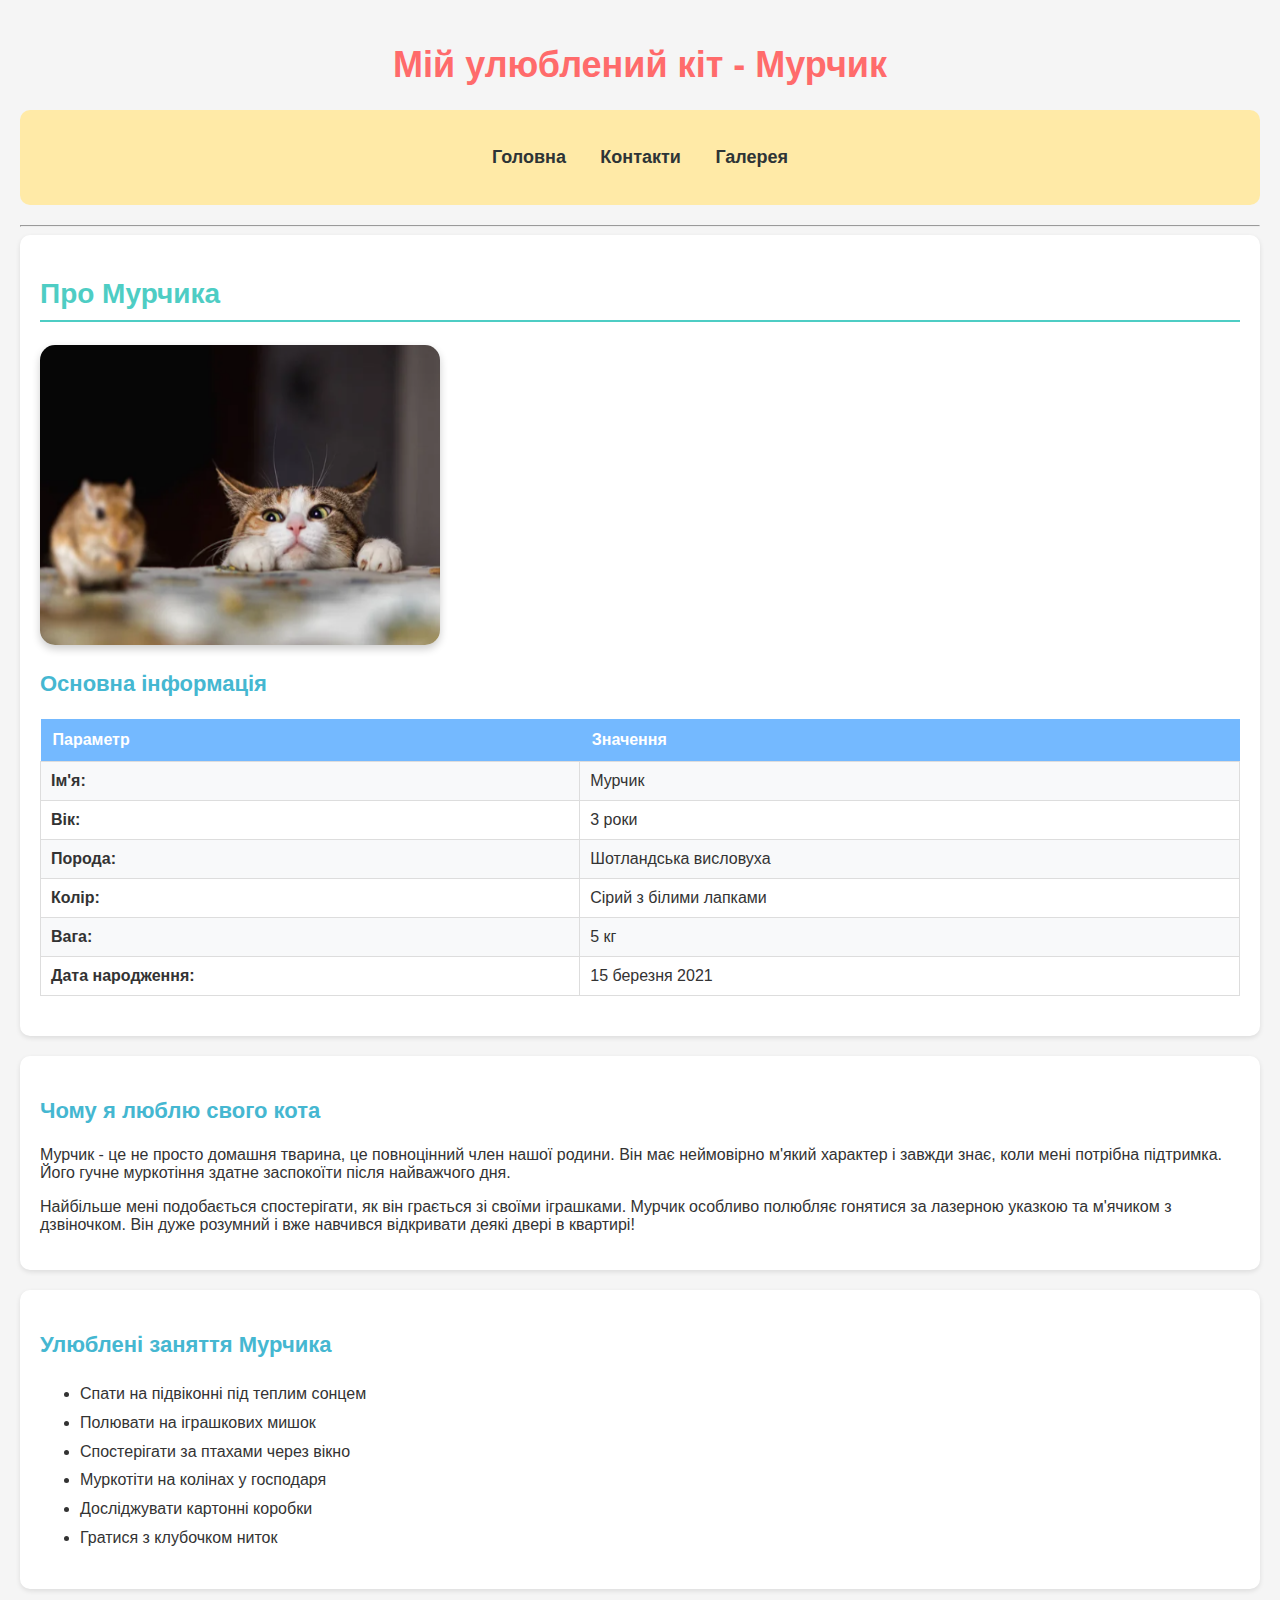
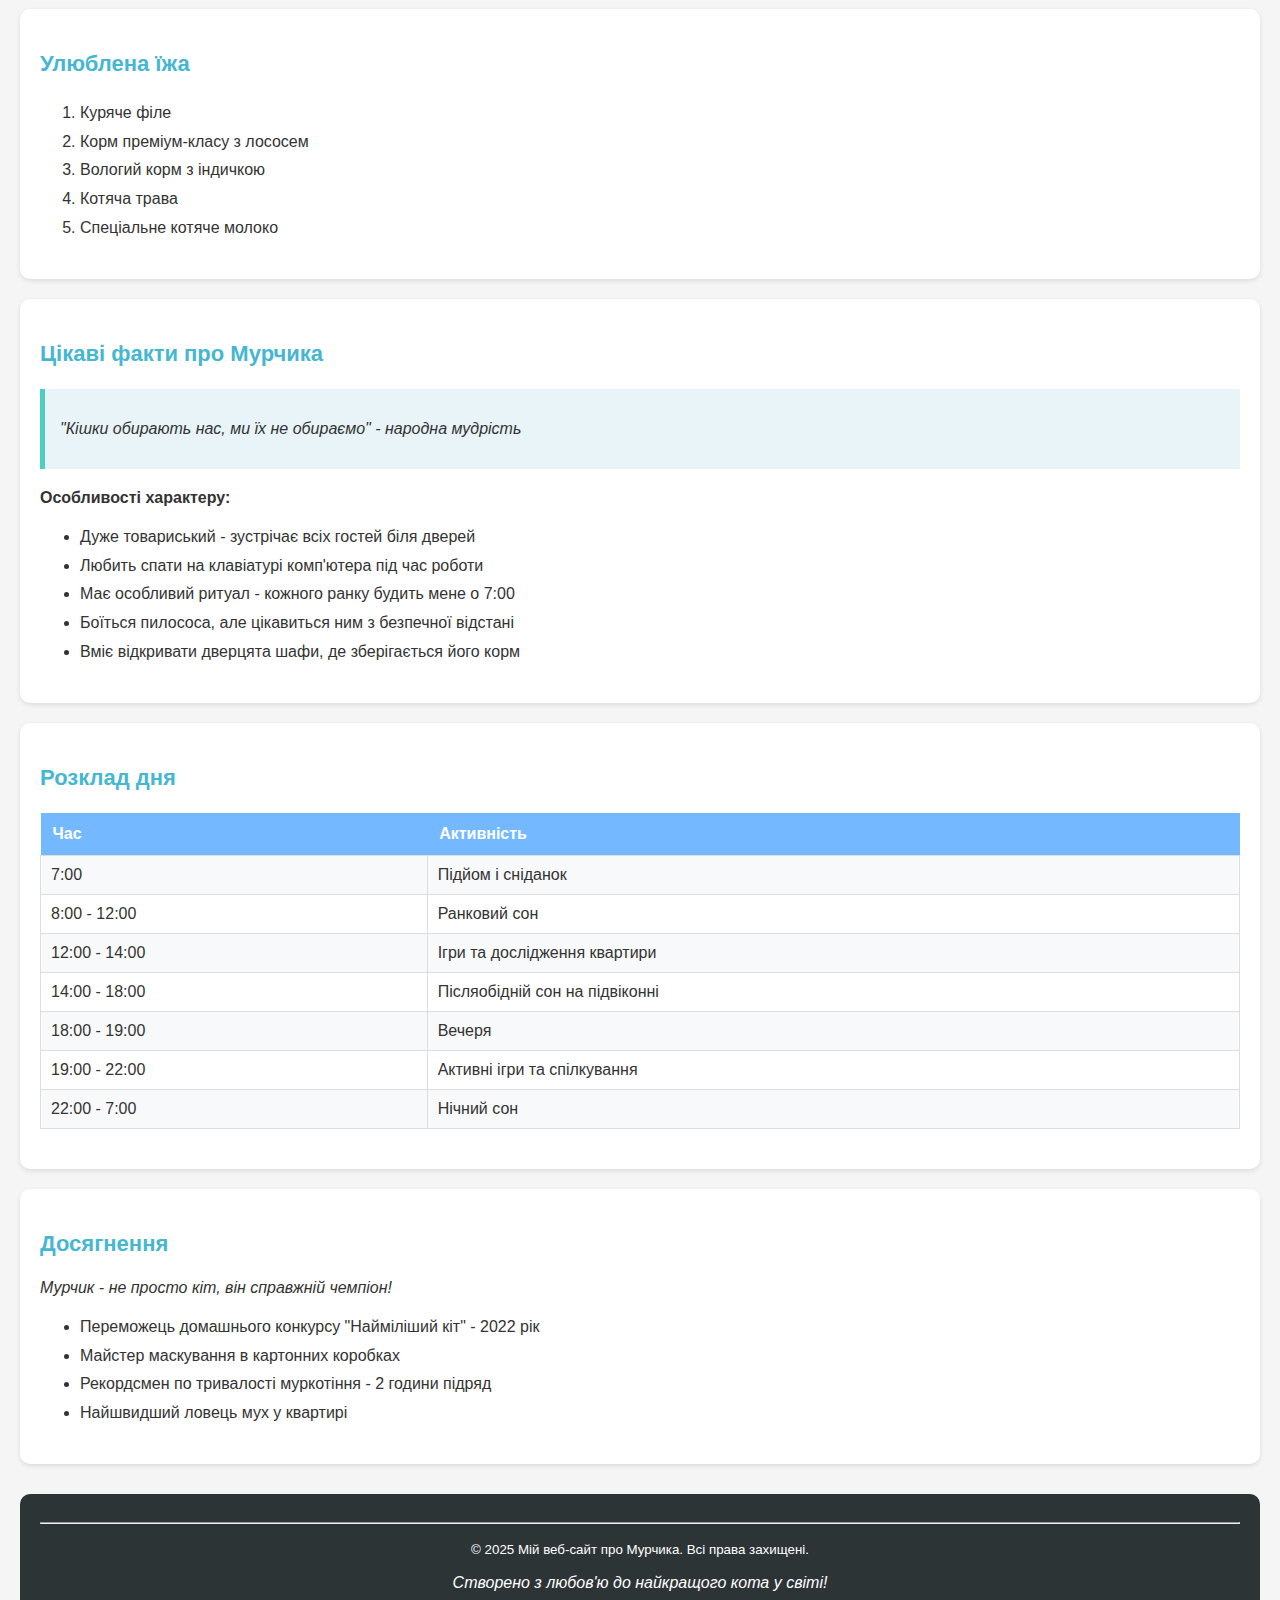
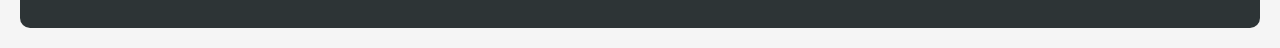
<file: index.html>
<!DOCTYPE html>
<html lang="uk">
<head>
    <meta charset="UTF-8">
    <meta name="viewport" content="width=device-width, initial-scale=1.0">
    <title>Про мого улюбленого кота Мурчика</title>
    <link rel="stylesheet" href="style.css">
</head>
<body>
    <header id="main-header">
        <h1 class="page-title">Мій улюблений кіт - Мурчик</h1>
        <nav class="main-navigation">
            <ul>
                <li><a href="index.html">Головна</a></li>
                <li><a href="pages/contact.html">Контакти</a></li>
                <li><a href="pages/gallery.html">Галерея</a></li>
            </ul>
        </nav>
        <hr>
    </header>

    <main id="main-content">
        <section class="about-section">
            <h2>Про Мурчика</h2>
            <img src="photos/cat.png" alt="Мій кіт Мурчик" width="400" height="300">
            
            <h3>Основна інформація</h3>
            <table class="info-table">
                <tr>
                    <th>Параметр</th>
                    <th>Значення</th>
                </tr>
                <tr>
                    <td><strong>Ім'я:</strong></td>
                    <td>Мурчик</td>
                </tr>
                <tr>
                    <td><strong>Вік:</strong></td>
                    <td>3 роки</td>
                </tr>
                <tr>
                    <td><strong>Порода:</strong></td>
                    <td>Шотландська висловуха</td>
                </tr>
                <tr>
                    <td><strong>Колір:</strong></td>
                    <td>Сірий з білими лапками</td>
                </tr>
                <tr>
                    <td><strong>Вага:</strong></td>
                    <td>5 кг</td>
                </tr>
                <tr>
                    <td><strong>Дата народження:</strong></td>
                    <td>15 березня 2021</td>
                </tr>
            </table>
        </section>

        <section class="description-section">
            <h3>Чому я люблю свого кота</h3>
            <p>
                Мурчик - це не просто домашня тварина, це повноцінний член нашої родини. 
                Він має неймовірно м'який характер і завжди знає, коли мені потрібна підтримка. 
                Його гучне муркотіння здатне заспокоїти після найважчого дня.
            </p>
            <p>
                Найбільше мені подобається спостерігати, як він грається зі своїми іграшками. 
                Мурчик особливо полюбляє гонятися за лазерною указкою та м'ячиком з дзвіночком. 
                Він дуже розумний і вже навчився відкривати деякі двері в квартирі!
            </p>
        </section>

        <section class="activities-section">
            <h3>Улюблені заняття Мурчика</h3>
            <ul class="activities-list">
                <li>Спати на підвіконні під теплим сонцем</li>
                <li>Полювати на іграшкових мишок</li>
                <li>Спостерігати за птахами через вікно</li>
                <li>Муркотіти на колінах у господаря</li>
                <li>Досліджувати картонні коробки</li>
                <li>Гратися з клубочком ниток</li>
            </ul>
        </section>

        <section class="food-section">
            <h3>Улюблена їжа</h3>
            <ol class="food-list">
                <li>Куряче філе</li>
                <li>Корм преміум-класу з лососем</li>
                <li>Вологий корм з індичкою</li>
                <li>Котяча трава</li>
                <li>Спеціальне котяче молоко</li>
            </ol>
        </section>

        <section class="facts-section">
            <h3>Цікаві факти про Мурчика</h3>
            <blockquote>
                <p>"Кішки обирають нас, ми їх не обираємо" - народна мудрість</p>
            </blockquote>
            <p><strong>Особливості характеру:</strong></p>
            <ul>
                <li>Дуже товариський - зустрічає всіх гостей біля дверей</li>
                <li>Любить спати на клавіатурі комп'ютера під час роботи</li>
                <li>Має особливий ритуал - кожного ранку будить мене о 7:00</li>
                <li>Боїться пилососа, але цікавиться ним з безпечної відстані</li>
                <li>Вміє відкривати дверцята шафи, де зберігається його корм</li>
            </ul>
        </section>

        <section class="schedule-section">
            <h3>Розклад дня</h3>
            <table class="schedule-table">
                <tr>
                    <th>Час</th>
                    <th>Активність</th>
                </tr>
                <tr>
                    <td>7:00</td>
                    <td>Підйом і сніданок</td>
                </tr>
                <tr>
                    <td>8:00 - 12:00</td>
                    <td>Ранковий сон</td>
                </tr>
                <tr>
                    <td>12:00 - 14:00</td>
                    <td>Ігри та дослідження квартири</td>
                </tr>
                <tr>
                    <td>14:00 - 18:00</td>
                    <td>Післяобідній сон на підвіконні</td>
                </tr>
                <tr>
                    <td>18:00 - 19:00</td>
                    <td>Вечеря</td>
                </tr>
                <tr>
                    <td>19:00 - 22:00</td>
                    <td>Активні ігри та спілкування</td>
                </tr>
                <tr>
                    <td>22:00 - 7:00</td>
                    <td>Нічний сон</td>
                </tr>
            </table>
        </section>

        <section class="achievements-section">
            <h3>Досягнення</h3>
            <p><em>Мурчик - не просто кіт, він справжній чемпіон!</em></p>
            <ul>
                <li>Переможець домашнього конкурсу "Найміліший кіт" - 2022 рік</li>
                <li>Майстер маскування в картонних коробках</li>
                <li>Рекордсмен по тривалості муркотіння - 2 години підряд</li>
                <li>Найшвидший ловець мух у квартирі</li>
            </ul>
        </section>
    </main>

    <footer id="main-footer">
        <hr>
        <p><small>&copy; 2025 Мій веб-сайт про Мурчика. Всі права захищені.</small></p>
        <p><em>Створено з любов'ю до найкращого кота у світі!</em></p>
    </footer>
</body>
</html>
</file>
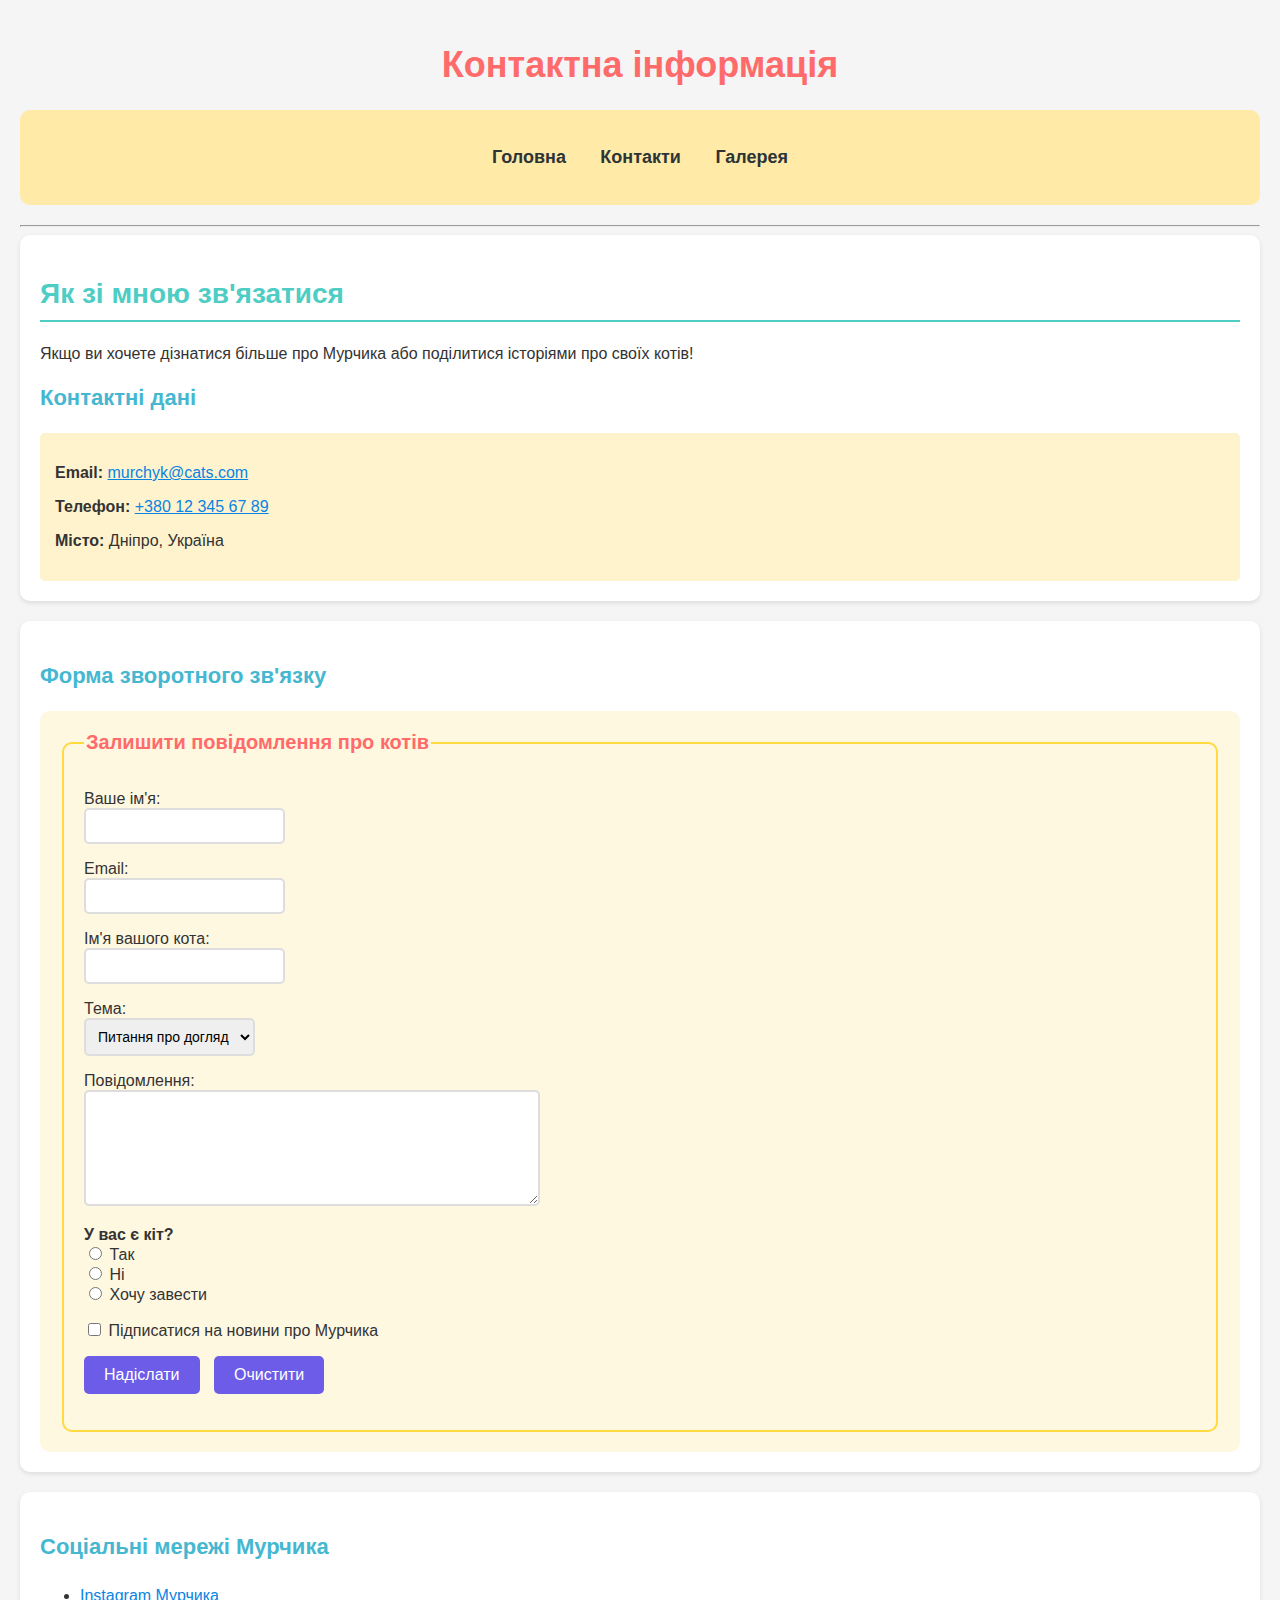
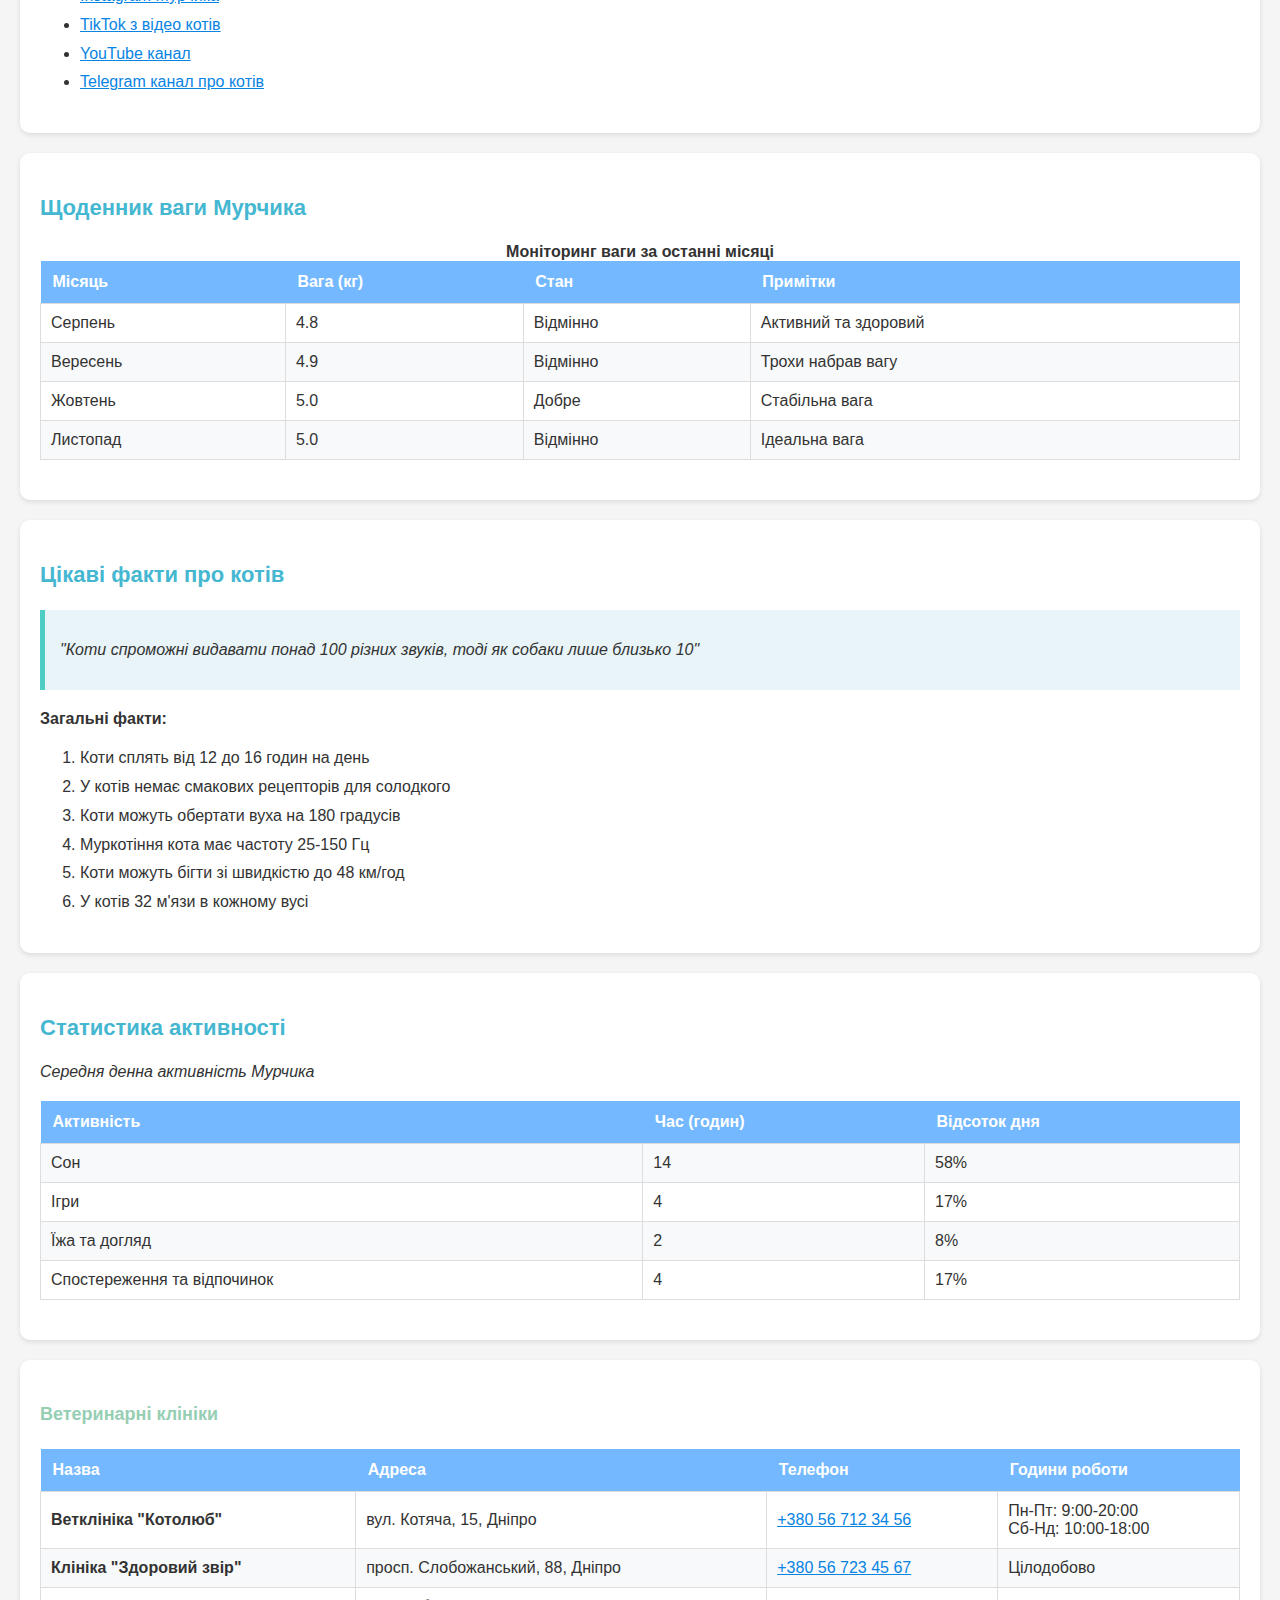
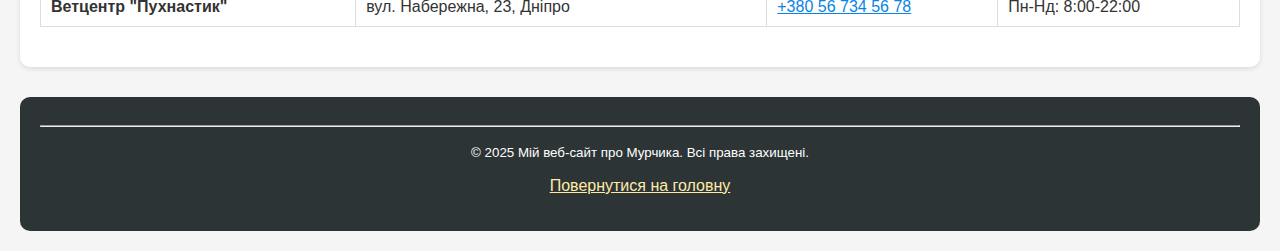
<file: pages/contact.html>
<!DOCTYPE html>
<html lang="uk">
<head>
    <meta charset="UTF-8">
    <meta name="viewport" content="width=device-width, initial-scale=1.0">
    <title>Контакти - Мурчик</title>
    <link rel="stylesheet" href="../style.css">
</head>
<body>
    <header id="contact-header">
        <h1 class="page-title">Контактна інформація</h1>
        <nav class="main-navigation">
            <ul>
                <li><a href="../index.html">Головна</a></li>
                <li><a href="contact.html">Контакти</a></li>
                <li><a href="gallery.html">Галерея</a></li>
            </ul>
        </nav>
        <hr>
    </header>
    <main id="contact-content">
        <section class="contact-info-section">
            <h2>Як зі мною зв'язатися</h2>
            <p>Якщо ви хочете дізнатися більше про Мурчика або поділитися історіями про своїх котів!</p>
            
            <h3>Контактні дані</h3>
            <address class="contact-address">
                <p><strong>Email:</strong> <a href="mailto:murchyk@cats.com">murchyk@cats.com</a></p>
                <p><strong>Телефон:</strong> <a href="tel:+380123456789">+380 12 345 67 89</a></p>
                <p><strong>Місто:</strong> Дніпро, Україна</p>
            </address>
        </section>

        <section class="form-section">
            <h3>Форма зворотного зв'язку</h3>
            <form action="#" method="post" class="contact-form">
                <fieldset>
                    <legend>Залишити повідомлення про котів</legend>
                    
                    <p>
                        <label for="name">Ваше ім'я:</label><br>
                        <input type="text" id="name" name="name" required>
                    </p>
                    
                    <p>
                        <label for="email">Email:</label><br>
                        <input type="email" id="email" name="email" required>
                    </p>
                    
                    <p>
                        <label for="catname">Ім'я вашого кота:</label><br>
                        <input type="text" id="catname" name="catname">
                    </p>
                    
                    <p>
                        <label for="subject">Тема:</label><br>
                        <select id="subject" name="subject">
                            <option value="question">Питання про догляд</option>
                            <option value="story">Історія про кота</option>
                            <option value="advice">Порада</option>
                            <option value="other">Інше</option>
                        </select>
                    </p>
                    
                    <p>
                        <label for="message">Повідомлення:</label><br>
                        <textarea id="message" name="message" rows="6" cols="50"></textarea>
                    </p>
                    
                    <p>
                        <strong>У вас є кіт?</strong><br>
                        <input type="radio" id="yes" name="hascat" value="yes">
                        <label for="yes">Так</label><br>
                        <input type="radio" id="no" name="hascat" value="no">
                        <label for="no">Ні</label><br>
                        <input type="radio" id="want" name="hascat" value="want">
                        <label for="want">Хочу завести</label>
                    </p>
                    
                    <p>
                        <input type="checkbox" id="subscribe" name="subscribe">
                        <label for="subscribe">Підписатися на новини про Мурчика</label>
                    </p>
                    
                    <p>
                        <button type="submit">Надіслати</button>
                        <button type="reset">Очистити</button>
                    </p>
                </fieldset>
            </form>
        </section>

        <section class="social-section">
            <h3>Соціальні мережі Мурчика</h3>
            <ul class="social-list">
                <li><a href="#" target="_blank">Instagram Мурчика</a></li>
                <li><a href="#" target="_blank">TikTok з відео котів</a></li>
                <li><a href="#" target="_blank">YouTube канал</a></li>
                <li><a href="#" target="_blank">Telegram канал про котів</a></li>
            </ul>
        </section>

        <section class="weight-section">
            <h3>Щоденник ваги Мурчика</h3>
            <table class="weight-table">
                <caption><strong>Моніторинг ваги за останні місяці</strong></caption>
                <thead>
                    <tr>
                        <th>Місяць</th>
                        <th>Вага (кг)</th>
                        <th>Стан</th>
                        <th>Примітки</th>
                    </tr>
                </thead>
                <tbody>
                    <tr>
                        <td>Серпень</td>
                        <td>4.8</td>
                        <td>Відмінно</td>
                        <td>Активний та здоровий</td>
                    </tr>
                    <tr>
                        <td>Вересень</td>
                        <td>4.9</td>
                        <td>Відмінно</td>
                        <td>Трохи набрав вагу</td>
                    </tr>
                    <tr>
                        <td>Жовтень</td>
                        <td>5.0</td>
                        <td>Добре</td>
                        <td>Стабільна вага</td>
                    </tr>
                    <tr>
                        <td>Листопад</td>
                        <td>5.0</td>
                        <td>Відмінно</td>
                        <td>Ідеальна вага</td>
                    </tr>
                </tbody>
            </table>
        </section>

        <section class="cat-facts-section">
            <h3>Цікаві факти про котів</h3>
            <blockquote>
                <p>"Коти спроможні видавати понад 100 різних звуків, тоді як собаки лише близько 10"</p>
            </blockquote>
            
            <p><strong>Загальні факти:</strong></p>
            <ol class="facts-list">
                <li>Коти сплять від 12 до 16 годин на день</li>
                <li>У котів немає смакових рецепторів для солодкого</li>
                <li>Коти можуть обертати вуха на 180 градусів</li>
                <li>Муркотіння кота має частоту 25-150 Гц</li>
                <li>Коти можуть бігти зі швидкістю до 48 км/год</li>
                <li>У котів 32 м'язи в кожному вусі</li>
            </ol>
        </section>

        <section class="activity-section">
            <h3>Статистика активності</h3>
            <p><em>Середня денна активність Мурчика</em></p>
            <table class="activity-table">
                <tr>
                    <th>Активність</th>
                    <th>Час (годин)</th>
                    <th>Відсоток дня</th>
                </tr>
                <tr>
                    <td>Сон</td>
                    <td>14</td>
                    <td>58%</td>
                </tr>
                <tr>
                    <td>Ігри</td>
                    <td>4</td>
                    <td>17%</td>
                </tr>
                <tr>
                    <td>Їжа та догляд</td>
                    <td>2</td>
                    <td>8%</td>
                </tr>
                <tr>
                    <td>Спостереження та відпочинок</td>
                    <td>4</td>
                    <td>17%</td>
                </tr>
            </table>
        </section>

        <section class="clinic-section">
            <h4>Ветеринарні клініки</h4>
            <table class="clinic-table">
                <thead>
                    <tr>
                        <th>Назва</th>
                        <th>Адреса</th>
                        <th>Телефон</th>
                        <th>Години роботи</th>
                    </tr>
                </thead>
                <tbody>
                    <tr>
                        <td><strong>Ветклініка "Котолюб"</strong></td>
                        <td>вул. Котяча, 15, Дніпро</td>
                        <td><a href="tel:+380567123456">+380 56 712 34 56</a></td>
                        <td>Пн-Пт: 9:00-20:00<br>Сб-Нд: 10:00-18:00</td>
                    </tr>
                    <tr>
                        <td><strong>Клініка "Здоровий звір"</strong></td>
                        <td>просп. Слобожанський, 88, Дніпро</td>
                        <td><a href="tel:+380567234567">+380 56 723 45 67</a></td>
                        <td>Цілодобово</td>
                    </tr>
                    <tr>
                        <td><strong>Ветцентр "Пухнастик"</strong></td>
                        <td>вул. Набережна, 23, Дніпро</td>
                        <td><a href="tel:+380567345678">+380 56 734 56 78</a></td>
                        <td>Пн-Нд: 8:00-22:00</td>
                    </tr>
                </tbody>
            </table>
        </section>
    </main>

    <footer id="contact-footer">
        <hr>
        <p><small>&copy; 2025 Мій веб-сайт про Мурчика. Всі права захищені.</small></p>
        <p><a href="../index.html">Повернутися на головну</a></p>
    </footer>
</body>
</html>
</file>
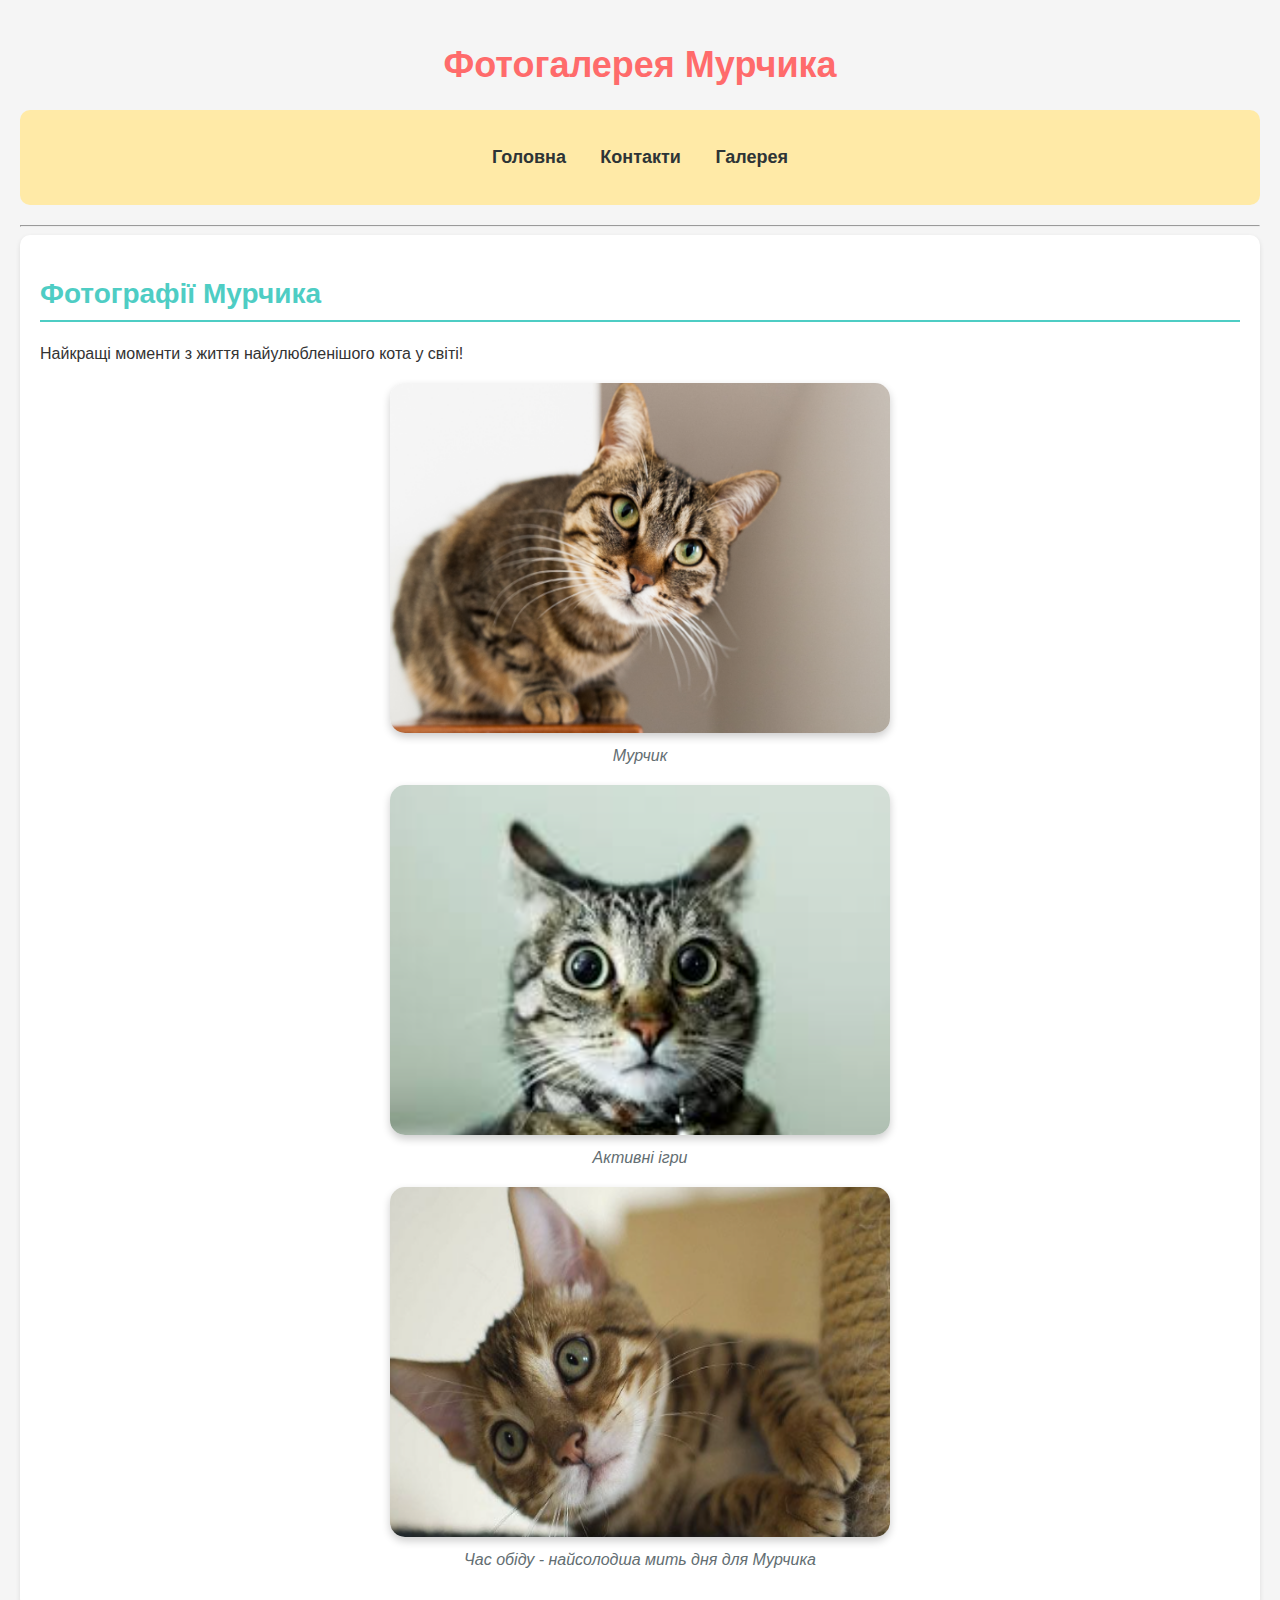
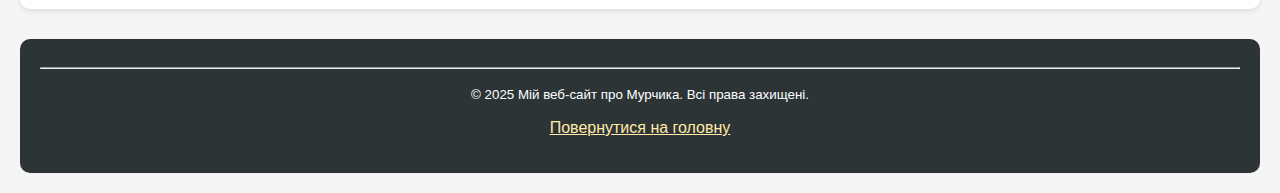
<file: pages/gallery.html>
<!DOCTYPE html>
<html lang="uk">
<head>
    <meta charset="UTF-8">
    <meta name="viewport" content="width=device-width, initial-scale=1.0">
    <title>Галерея - Мурчик</title>
    <link rel="stylesheet" href="../style.css">
</head>
<body>
    <header id="gallery-header">
        <h1 class="page-title">Фотогалерея Мурчика</h1>
        <nav class="main-navigation">
            <ul>
                <li><a href="../index.html">Головна</a></li>
                <li><a href="contact.html">Контакти</a></li>
                <li><a href="gallery.html">Галерея</a></li>
            </ul>
        </nav>
        <hr>
    </header>
    <main id="gallery-content">
        <section class="gallery-section">
            <h2>Фотографії Мурчика</h2>
            <p>Найкращі моменти з життя найулюбленішого кота у світі!</p>
            
            <figure class="gallery-item">
                <img src="../photos/myrchic.png" alt="Мурчик красавчик" width="500" height="350">
                <figcaption>Мурчик</figcaption>
            </figure>
            <figure class="gallery-item">
                <img src="../photos/cat-play.png" alt="Мурчик грається" width="500" height="350">
                <figcaption>Активні ігри</figcaption>
            </figure>
            <figure class="gallery-item">
                <img src="../photos/cat-food.png" alt="Мурчик чекає на їжу" width="500" height="350">
                <figcaption>Час обіду - найсолодша мить дня для Мурчика</figcaption>
            </figure>
        </section>
    </main>
    <footer id="gallery-footer">
        <hr>
        <p><small>&copy; 2025 Мій веб-сайт про Мурчика. Всі права захищені.</small></p>
        <p><a href="../index.html">Повернутися на головну</a></p>
    </footer>
</body>
</html>
</file>
<file: style.css>
body {
    font-family: Arial, sans-serif;
    background-color: #f5f5f5;
    color: #333;
    margin: 0;
    padding: 20px;
}

/* Заголовки */
h1 {
    color: #ff6b6b;
    text-align: center;
    font-size: 36px;
}

h2 {
    color: #4ecdc4;
    font-size: 28px;
    border-bottom: 2px solid #4ecdc4;
    padding-bottom: 10px;
}

h3 {
    color: #45b7d1;
    font-size: 22px;
}

h4 {
    color: #96ceb4;
    font-size: 18px;
}

/* Навігація */
nav {
    background-color: #ffeaa7;
    padding: 15px;
    border-radius: 10px;
    margin-bottom: 20px;
}

nav ul {
    list-style-type: none;
    padding: 0;
    text-align: center;
}

nav li {
    display: inline;
    margin: 0 15px;
}

nav a {
    text-decoration: none;
    color: #2d3436;
    font-weight: bold;
    font-size: 18px;
}

nav a:hover {
    color: #ff6b6b;
}

/* Секції */
section {
    background-color: white;
    padding: 20px;
    margin-bottom: 20px;
    border-radius: 10px;
    box-shadow: 0 2px 5px rgba(0,0,0,0.1);
}

/* Таблиці */
table {
    width: 100%;
    border-collapse: collapse;
    margin: 20px 0;
}

th {
    background-color: #74b9ff;
    color: white;
    padding: 12px;
    text-align: left;
}

td {
    padding: 10px;
    border: 1px solid #ddd;
}

tr:nth-child(even) {
    background-color: #f8f9fa;
}

/* Форма */
form {
    background-color: #fff8e1;
    padding: 20px;
    border-radius: 10px;
}

fieldset {
    border: 2px solid #ffd93d;
    border-radius: 10px;
    padding: 20px;
}

legend {
    color: #ff6b6b;
    font-weight: bold;
    font-size: 20px;
}

input, textarea, select {
    padding: 8px;
    border: 2px solid #ddd;
    border-radius: 5px;
    font-size: 14px;
}

button {
    background-color: #6c5ce7;
    color: white;
    padding: 10px 20px;
    border: none;
    border-radius: 5px;
    cursor: pointer;
    font-size: 16px;
    margin-right: 10px;
}

button:hover {
    background-color: #5f3dc4;
}

/* Зображення */
img {
    border-radius: 15px;
    box-shadow: 0 4px 8px rgba(0,0,0,0.2);
}

figure {
    text-align: center;
    margin: 20px 0;
}

figcaption {
    font-style: italic;
    color: #636e72;
    margin-top: 10px;
}

/* Списки */
ul, ol {
    line-height: 1.8;
}

/* Посилання */
a {
    color: #0984e3;
}

a:hover {
    color: #74b9ff;
}

/* Футер */
footer {
    text-align: center;
    background-color: #2d3436;
    color: white;
    padding: 20px;
    border-radius: 10px;
    margin-top: 30px;
}

footer a {
    color: #ffeaa7;
}

/* Blockquote */
blockquote {
    background-color: #e8f4f8;
    border-left: 5px solid #4ecdc4;
    padding: 15px;
    font-style: italic;
    margin: 20px 0;
}

/* Address */
address {
    background-color: #fff3cd;
    padding: 15px;
    border-radius: 5px;
    font-style: normal;
}
</file>
